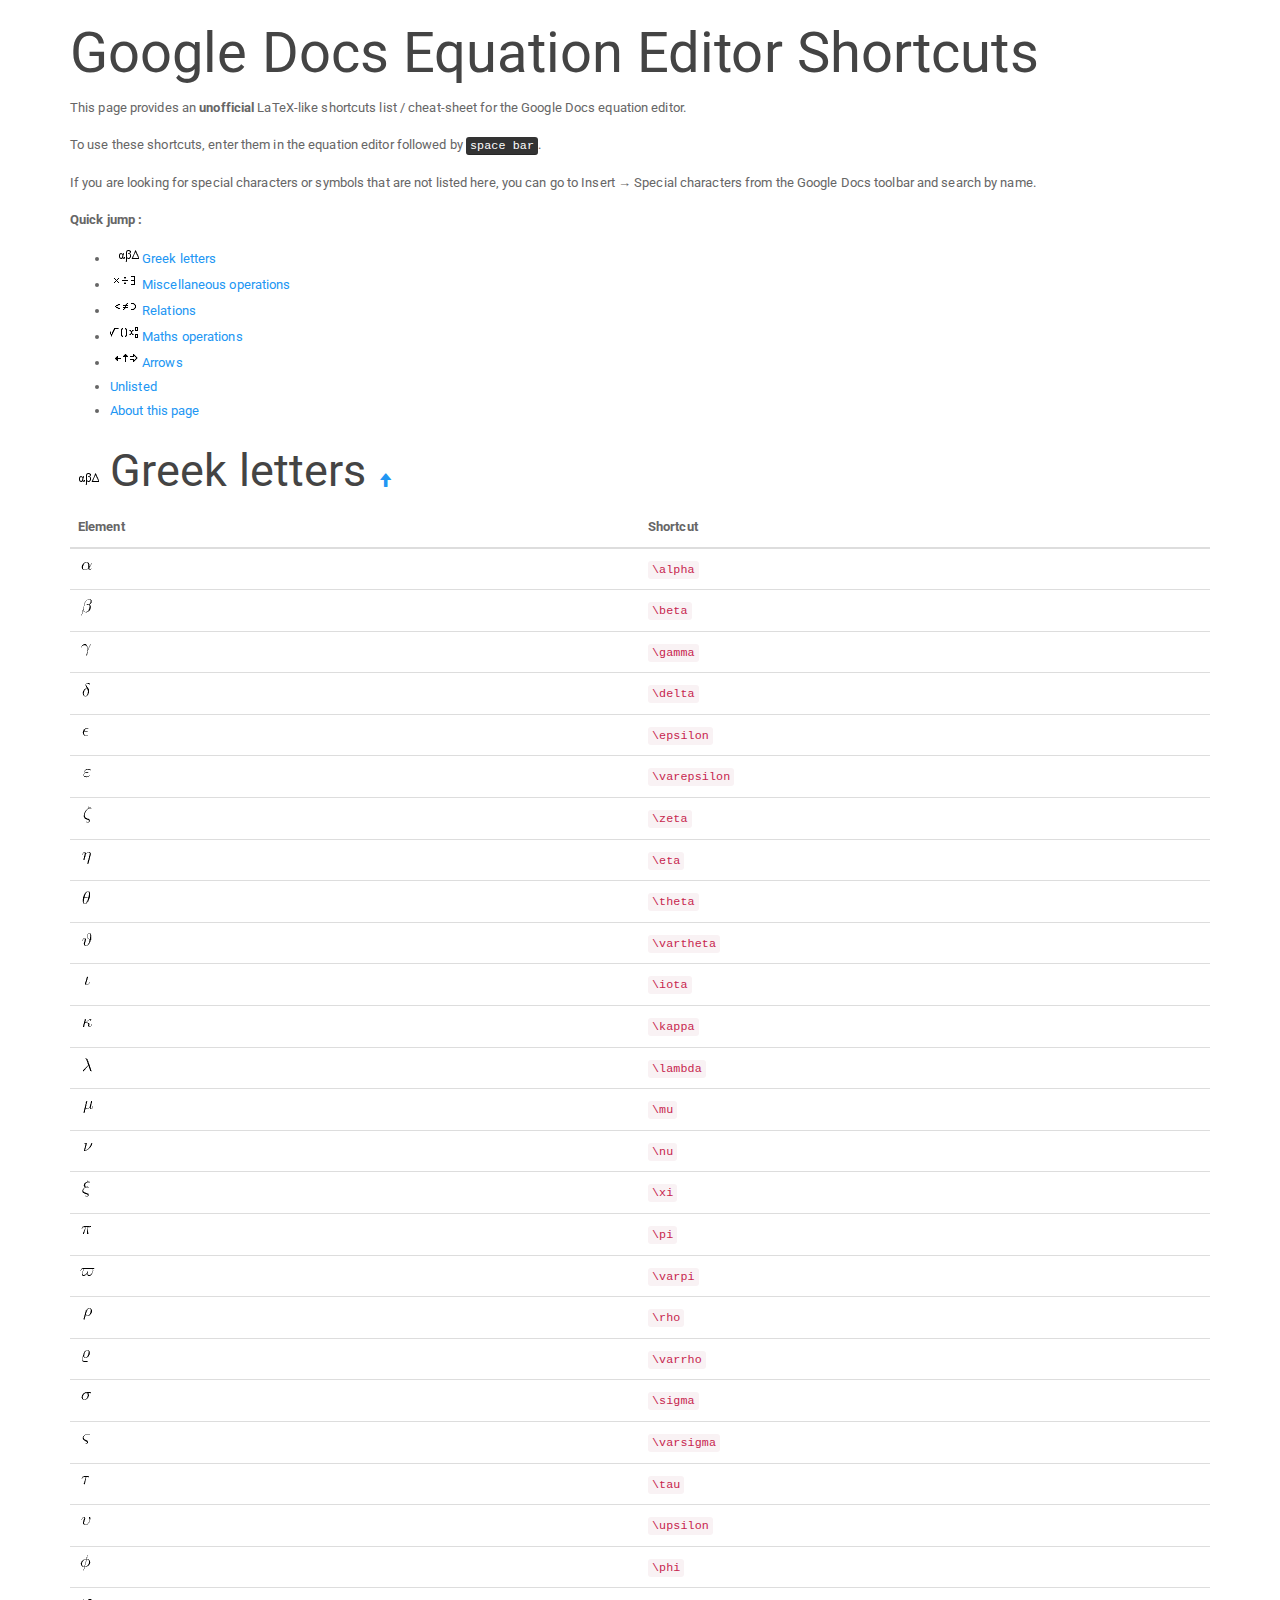
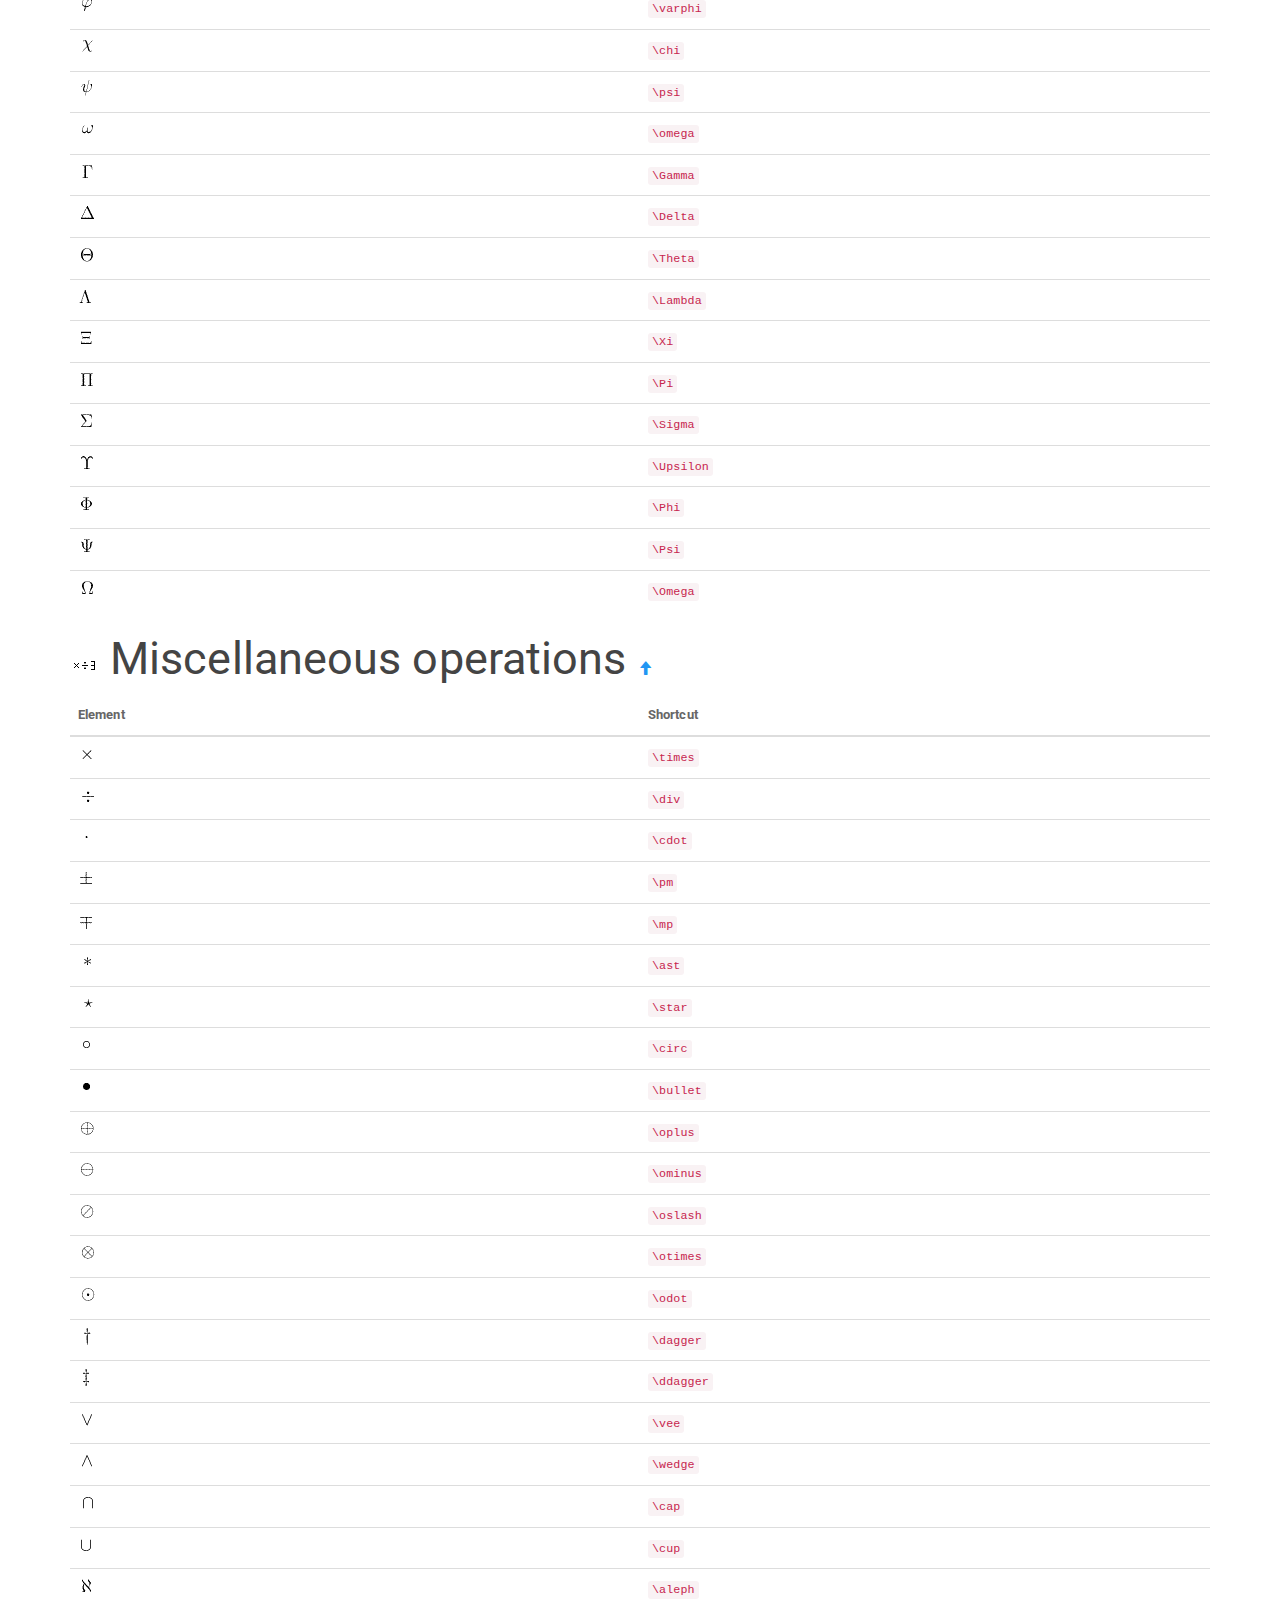
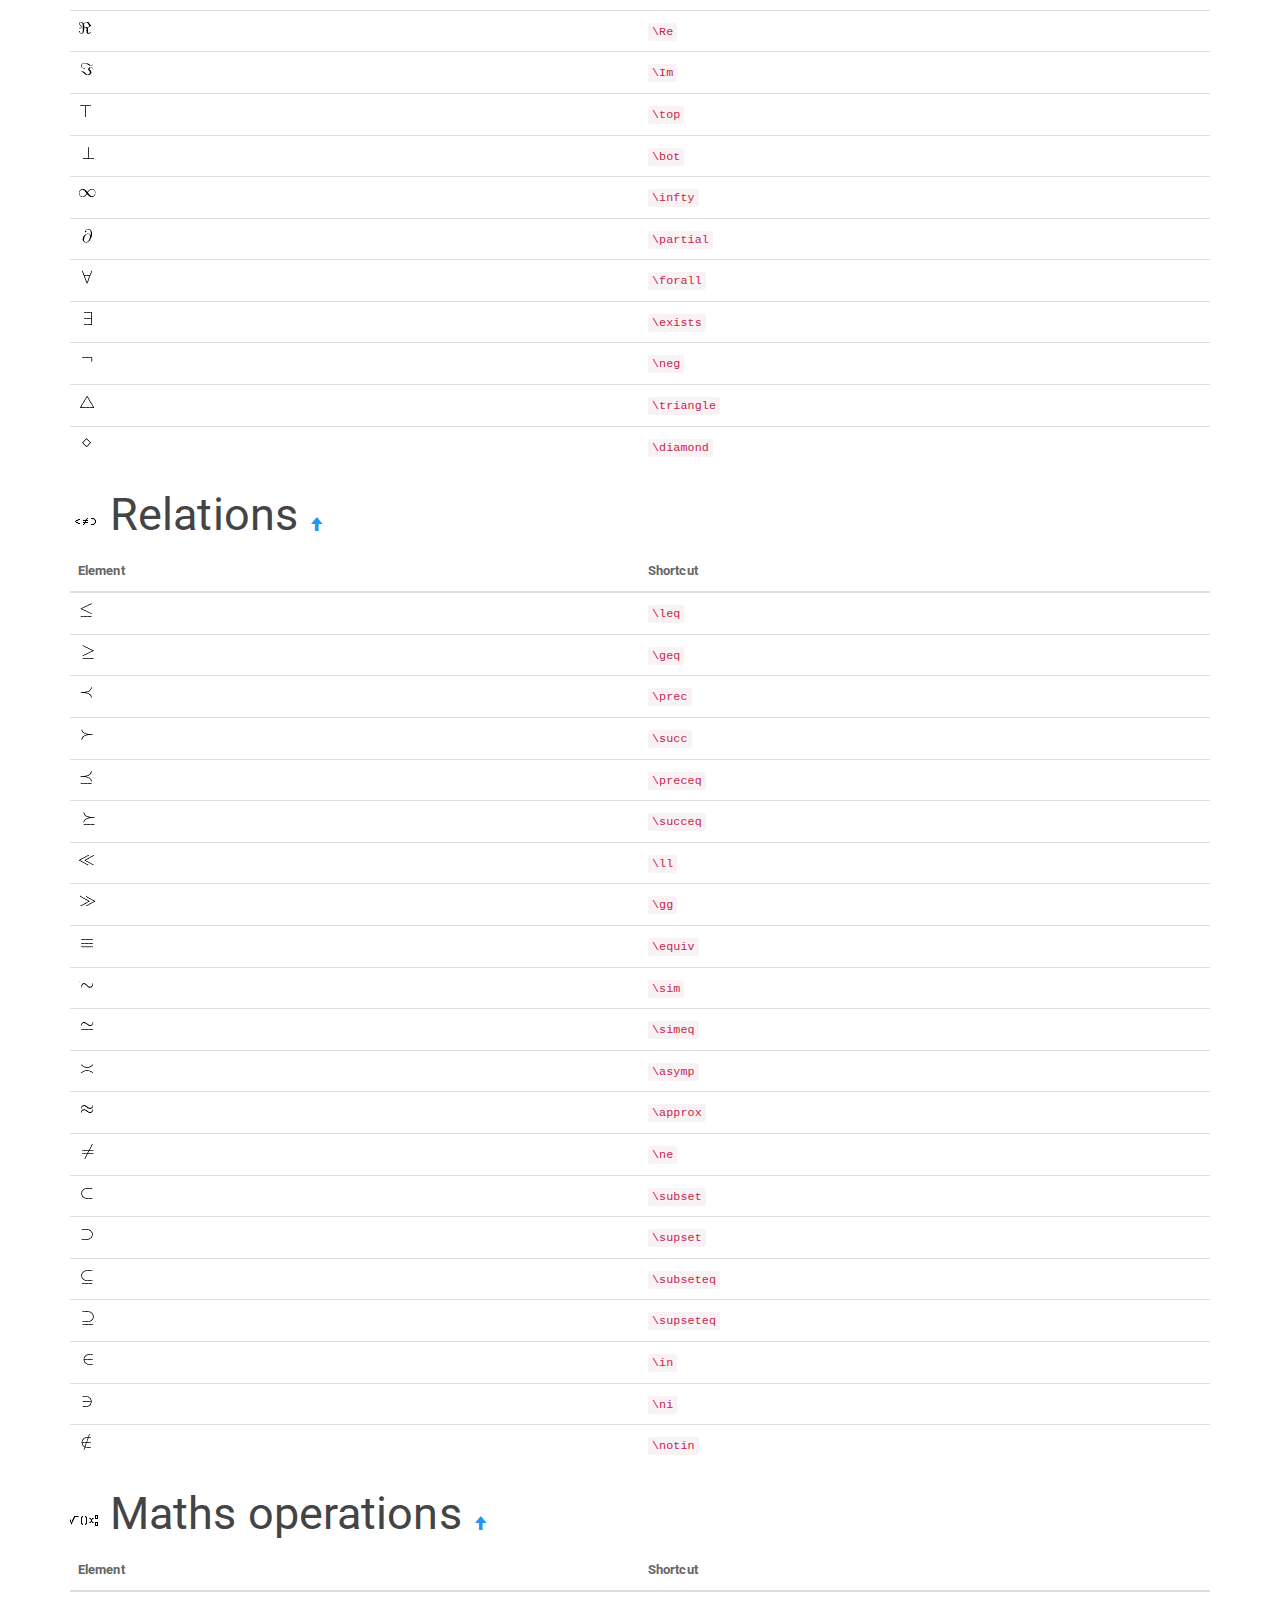
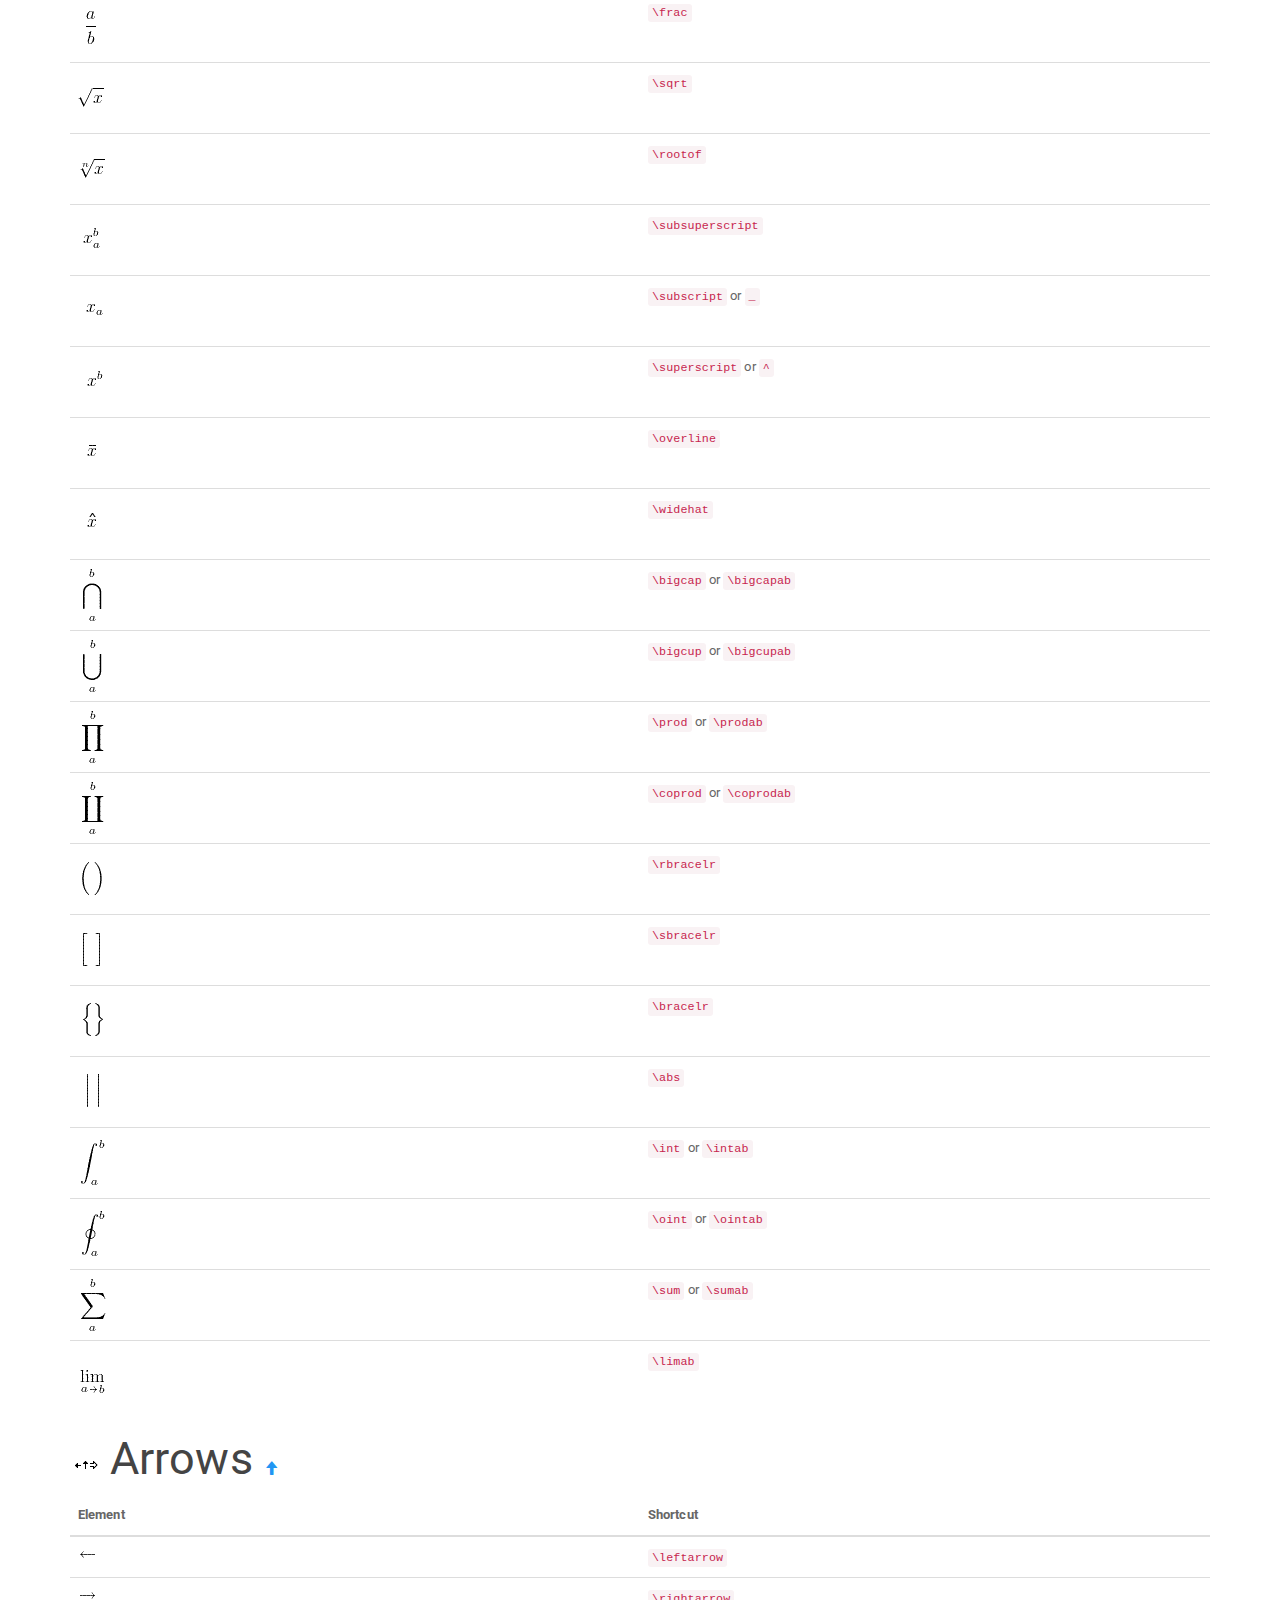
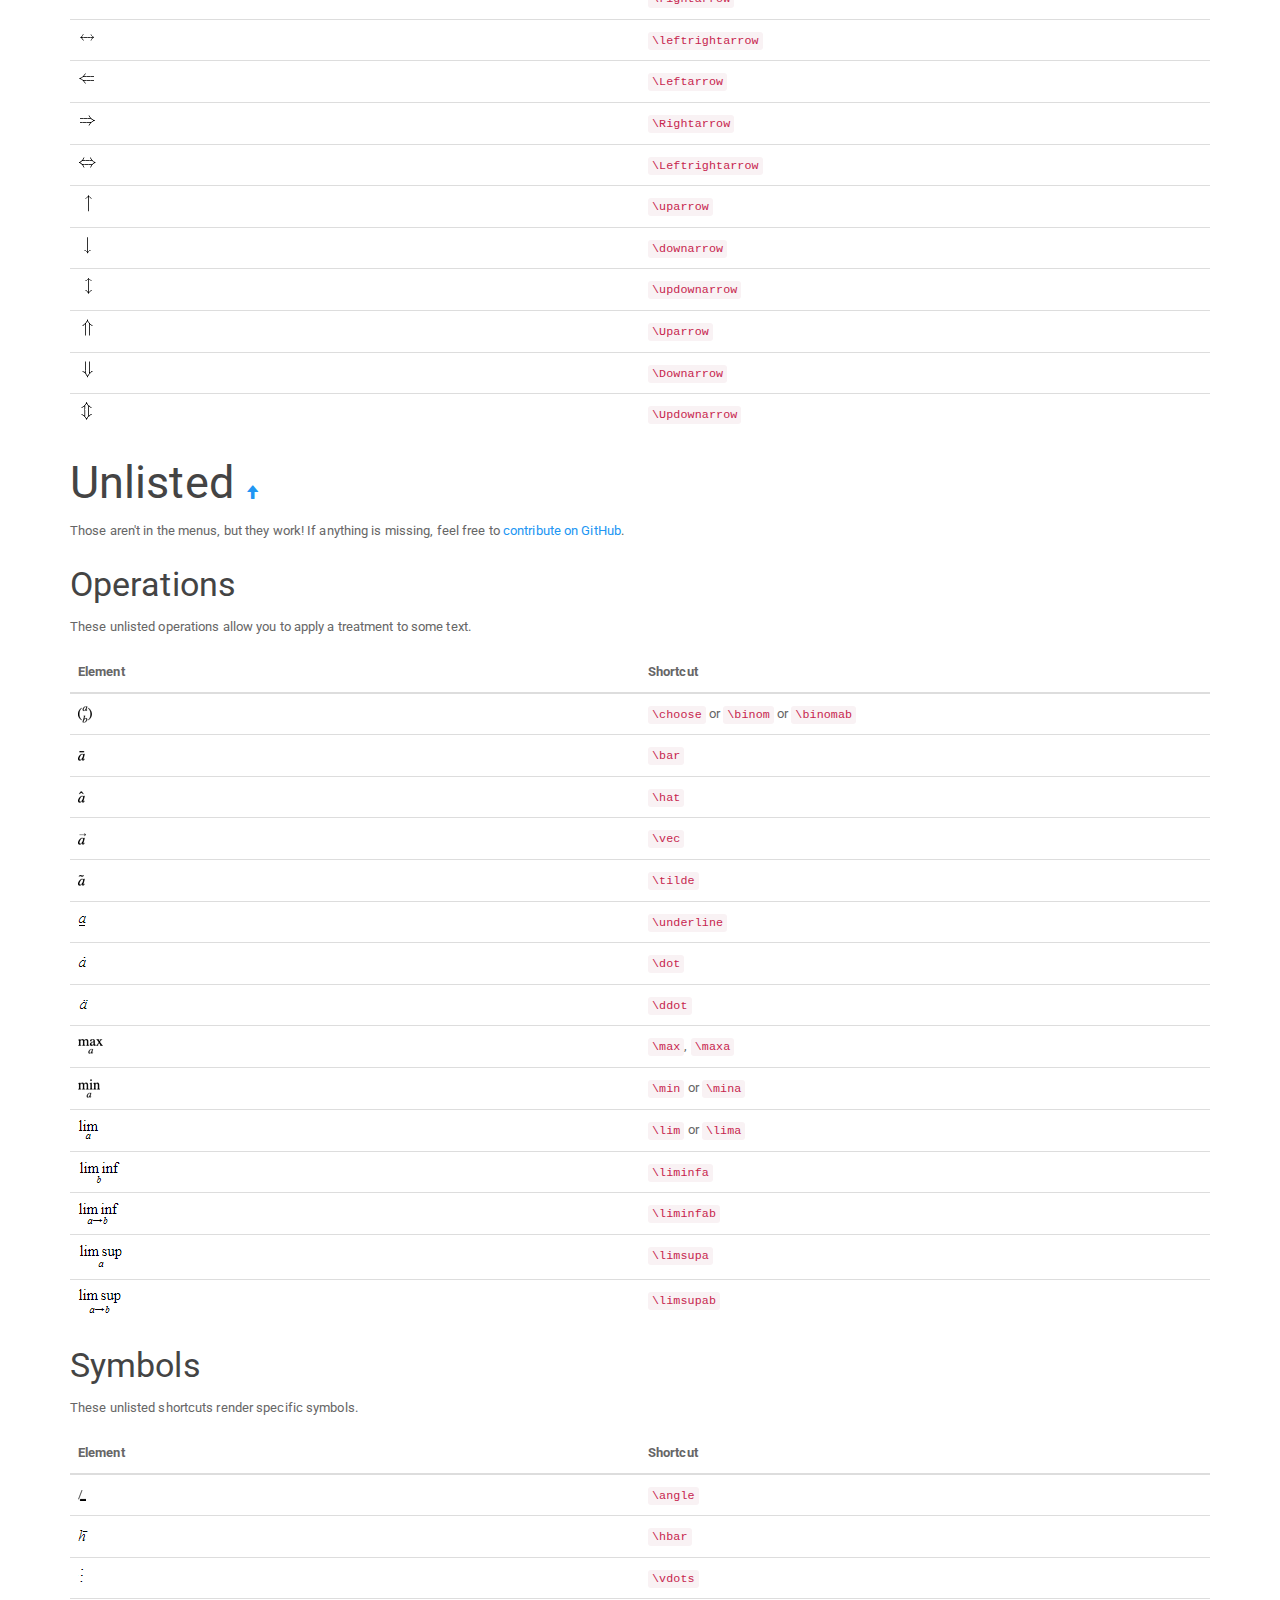
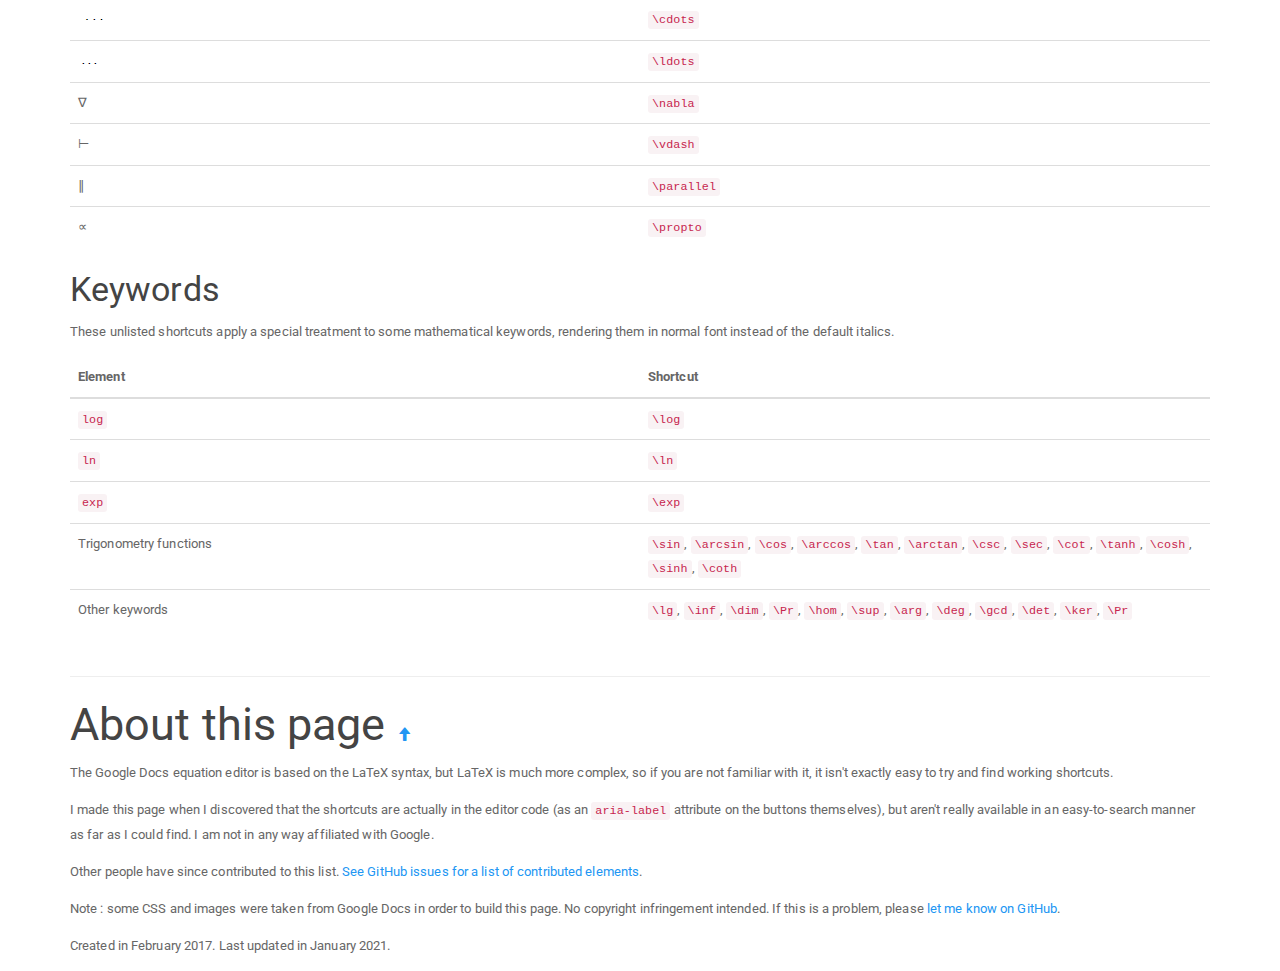
<file: index.html>
<!DOCTYPE html>
<html>
  <head>
    <meta charset="utf-8" />
    <meta
      name="description"
      content="Google Docs Equation Editor unofficial shortcuts list. Provides LaTeX-like shortcuts for the Google Docs equation editor."
    />
    <meta name="viewport" content="width=device-width, initial-scale=1" />
    <title>Google Docs Equation Editor Shortcuts / Cheat Sheet</title>
    <link rel="stylesheet" href="css/bootstrap.css" />
    <link rel="stylesheet" href="css/gdocseqn.css" />
    <link rel="shortcut icon" href="favicon.ico" />
  </head>

  <body>
    <script>
      (function (i, s, o, g, r, a, m) {
        i["GoogleAnalyticsObject"] = r;
        (i[r] =
          i[r] ||
          function () {
            (i[r].q = i[r].q || []).push(arguments);
          }),
          (i[r].l = 1 * new Date());
        (a = s.createElement(o)), (m = s.getElementsByTagName(o)[0]);
        a.async = 1;
        a.src = g;
        m.parentNode.insertBefore(a, m);
      })(
        window,
        document,
        "script",
        "https://www.google-analytics.com/analytics.js",
        "ga"
      );

      ga("create", "UA-38186558-1", "auto");
      ga("send", "pageview");
    </script>
    <div class="container">
      <h1>Google Docs Equation Editor Shortcuts</h1>
      <p>
        This page provides an <strong>unofficial</strong> LaTeX-like shortcuts
        list / cheat-sheet for the Google Docs equation editor.
      </p>
      <p>
        To use these shortcuts, enter them in the equation editor followed by
        <kbd>space bar</kbd>.
      </p>
      <p>
        If you are looking for special characters or symbols that are not listed
        here, you can go to Insert &rarr; Special characters from the Google
        Docs toolbar and search by name.
      </p>
      <nav>
        <p>
          <strong>Quick jump :</strong>
        </p>
        <ul>
          <li>
            <a href="#letter">
              <div class="eqn-title-icon eqn-title-icon-letter"></div>
              Greek letters
            </a>
          </li>
          <li>
            <a href="#misc">
              <div class="eqn-title-icon eqn-title-icon-misc"></div>
              Miscellaneous operations
            </a>
          </li>
          <li>
            <a href="#relation">
              <div class="eqn-title-icon eqn-title-icon-relation"></div>
              Relations
            </a>
          </li>
          <li>
            <a href="#integral">
              <div class="eqn-title-icon eqn-title-icon-integral"></div>
              Maths operations
            </a>
          </li>
          <li>
            <a href="#arrow">
              <div class="eqn-title-icon eqn-title-icon-arrow"></div>
              Arrows
            </a>
          </li>
          <li>
            <a href="#unlisted">Unlisted</a>
          </li>
          <li>
            <a href="#about">About this page</a>
          </li>
        </ul>
      </nav>

      <h2 id="letter">
        <div class="eqn-title-icon eqn-title-icon-letter"></div>
        Greek letters
        <a class="back-to-top" href="#" title="Back to the top">
          <i class="glyphicon glyphicon-arrow-up"></i>
        </a>
      </h2>
      <table class="table" cellspacing="0" cellpadding="0">
        <thead>
          <tr>
            <th>Element</th>
            <th>Shortcut</th>
          </tr>
        </thead>
        <tbody>
          <tr>
            <td>
              <div
                class="eqn-shortcut-icon"
                title="alpha"
                style="background-position: 0px -30px"
              >
                &nbsp;
              </div>
            </td>
            <td>
              <code id="shortcut-86">\alpha</code>
            </td>
          </tr>
          <tr>
            <td>
              <div
                class="eqn-shortcut-icon"
                title="beta"
                style="background-position: -18px -30px"
              >
                &nbsp;
              </div>
            </td>
            <td>
              <code id="shortcut-87">\beta</code>
            </td>
          </tr>
          <tr>
            <td>
              <div
                class="eqn-shortcut-icon"
                title="gamma"
                style="background-position: -36px -30px"
              >
                &nbsp;
              </div>
            </td>
            <td>
              <code id="shortcut-88">\gamma</code>
            </td>
          </tr>
          <tr>
            <td>
              <div
                class="eqn-shortcut-icon"
                title="delta"
                style="background-position: -54px -30px"
              >
                &nbsp;
              </div>
            </td>
            <td>
              <code id="shortcut-89">\delta</code>
            </td>
          </tr>
          <tr>
            <td>
              <div
                class="eqn-shortcut-icon"
                title="epsilon"
                style="background-position: -72px -30px"
              >
                &nbsp;
              </div>
            </td>
            <td>
              <code id="shortcut-90">\epsilon</code>
            </td>
          </tr>
          <tr>
            <td>
              <div
                class="eqn-shortcut-icon"
                title="varepsilon"
                style="background-position: -90px -30px"
              >
                &nbsp;
              </div>
            </td>
            <td>
              <code id="shortcut-91">\varepsilon</code>
            </td>
          </tr>
          <tr>
            <td>
              <div
                class="eqn-shortcut-icon"
                title="zeta"
                style="background-position: -108px -30px"
              >
                &nbsp;
              </div>
            </td>
            <td>
              <code id="shortcut-92">\zeta</code>
            </td>
          </tr>
          <tr>
            <td>
              <div
                class="eqn-shortcut-icon"
                title="eta"
                style="background-position: -126px -30px"
              >
                &nbsp;
              </div>
            </td>
            <td>
              <code id="shortcut-93">\eta</code>
            </td>
          </tr>
          <tr>
            <td>
              <div
                class="eqn-shortcut-icon"
                title="theta"
                style="background-position: -144px -30px"
              >
                &nbsp;
              </div>
            </td>
            <td>
              <code id="shortcut-94">\theta</code>
            </td>
          </tr>
          <tr>
            <td>
              <div
                class="eqn-shortcut-icon"
                title="vartheta"
                style="background-position: -162px -30px"
              >
                &nbsp;
              </div>
            </td>
            <td>
              <code id="shortcut-95">\vartheta</code>
            </td>
          </tr>
          <tr>
            <td>
              <div
                class="eqn-shortcut-icon"
                title="iota"
                style="background-position: -180px -30px"
              >
                &nbsp;
              </div>
            </td>
            <td>
              <code id="shortcut-96">\iota</code>
            </td>
          </tr>
          <tr>
            <td>
              <div
                class="eqn-shortcut-icon"
                title="kappa"
                style="background-position: -198px -30px"
              >
                &nbsp;
              </div>
            </td>
            <td>
              <code id="shortcut-97">\kappa</code>
            </td>
          </tr>
          <tr>
            <td>
              <div
                class="eqn-shortcut-icon"
                title="lambda"
                style="background-position: -216px -30px"
              >
                &nbsp;
              </div>
            </td>
            <td>
              <code id="shortcut-98">\lambda</code>
            </td>
          </tr>
          <tr>
            <td>
              <div
                class="eqn-shortcut-icon"
                title="mu"
                style="background-position: -234px -30px"
              >
                &nbsp;
              </div>
            </td>
            <td>
              <code id="shortcut-99">\mu</code>
            </td>
          </tr>
          <tr>
            <td>
              <div
                class="eqn-shortcut-icon"
                title="nu"
                style="background-position: -252px -30px"
              >
                &nbsp;
              </div>
            </td>
            <td>
              <code id="shortcut-100">\nu</code>
            </td>
          </tr>
          <tr>
            <td>
              <div
                class="eqn-shortcut-icon"
                title="xi"
                style="background-position: -270px -30px"
              >
                &nbsp;
              </div>
            </td>
            <td>
              <code id="shortcut-101">\xi</code>
            </td>
          </tr>
          <tr>
            <td>
              <div
                class="eqn-shortcut-icon"
                title="pi"
                style="background-position: -288px -30px"
              >
                &nbsp;
              </div>
            </td>
            <td>
              <code id="shortcut-102">\pi</code>
            </td>
          </tr>
          <tr>
            <td>
              <div
                class="eqn-shortcut-icon"
                title="varpi"
                style="background-position: -306px -30px"
              >
                &nbsp;
              </div>
            </td>
            <td>
              <code id="shortcut-103">\varpi</code>
            </td>
          </tr>
          <tr>
            <td>
              <div
                class="eqn-shortcut-icon"
                title="rho"
                style="background-position: -324px -30px"
              >
                &nbsp;
              </div>
            </td>
            <td>
              <code id="shortcut-104">\rho</code>
            </td>
          </tr>
          <tr>
            <td>
              <div
                class="eqn-shortcut-icon"
                title="varrho"
                style="background-position: -342px -30px"
              >
                &nbsp;
              </div>
            </td>
            <td>
              <code id="shortcut-105">\varrho</code>
            </td>
          </tr>
          <tr>
            <td>
              <div
                class="eqn-shortcut-icon"
                title="sigma"
                style="background-position: -360px -30px"
              >
                &nbsp;
              </div>
            </td>
            <td>
              <code id="shortcut-106">\sigma</code>
            </td>
          </tr>
          <tr>
            <td>
              <div
                class="eqn-shortcut-icon"
                title="varsigma"
                style="background-position: -378px -30px"
              >
                &nbsp;
              </div>
            </td>
            <td>
              <code id="shortcut-107">\varsigma</code>
            </td>
          </tr>
          <tr>
            <td>
              <div
                class="eqn-shortcut-icon"
                title="tau"
                style="background-position: -396px -30px"
              >
                &nbsp;
              </div>
            </td>
            <td>
              <code id="shortcut-108">\tau</code>
            </td>
          </tr>
          <tr>
            <td>
              <div
                class="eqn-shortcut-icon"
                title="upsilon"
                style="background-position: -414px -30px"
              >
                &nbsp;
              </div>
            </td>
            <td>
              <code id="shortcut-109">\upsilon</code>
            </td>
          </tr>
          <tr>
            <td>
              <div
                class="eqn-shortcut-icon"
                title="phi"
                style="background-position: -432px -30px"
              >
                &nbsp;
              </div>
            </td>
            <td>
              <code id="shortcut-110">\phi</code>
            </td>
          </tr>
          <tr>
            <td>
              <div
                class="eqn-shortcut-icon"
                title="varphi"
                style="background-position: -450px -30px"
              >
                &nbsp;
              </div>
            </td>
            <td>
              <code id="shortcut-111">\varphi</code>
            </td>
          </tr>
          <tr>
            <td>
              <div
                class="eqn-shortcut-icon"
                title="chi"
                style="background-position: -468px -30px"
              >
                &nbsp;
              </div>
            </td>
            <td>
              <code id="shortcut-112">\chi</code>
            </td>
          </tr>
          <tr>
            <td>
              <div
                class="eqn-shortcut-icon"
                title="psi"
                style="background-position: -486px -30px"
              >
                &nbsp;
              </div>
            </td>
            <td>
              <code id="shortcut-113">\psi</code>
            </td>
          </tr>
          <tr>
            <td>
              <div
                class="eqn-shortcut-icon"
                title="omega"
                style="background-position: -504px -30px"
              >
                &nbsp;
              </div>
            </td>
            <td>
              <code id="shortcut-114">\omega</code>
            </td>
          </tr>
          <tr>
            <td>
              <div
                class="eqn-shortcut-icon"
                title="Gamma"
                style="background-position: -522px -30px"
              >
                &nbsp;
              </div>
            </td>
            <td>
              <code id="shortcut-115">\Gamma</code>
            </td>
          </tr>
          <tr>
            <td>
              <div
                class="eqn-shortcut-icon"
                title="Delta"
                style="background-position: -540px -30px"
              >
                &nbsp;
              </div>
            </td>
            <td>
              <code id="shortcut-116">\Delta</code>
            </td>
          </tr>
          <tr>
            <td>
              <div
                class="eqn-shortcut-icon"
                title="Theta"
                style="background-position: -558px -30px"
              >
                &nbsp;
              </div>
            </td>
            <td>
              <code id="shortcut-117">\Theta</code>
            </td>
          </tr>
          <tr>
            <td>
              <div
                class="eqn-shortcut-icon"
                title="Lambda"
                style="background-position: -576px -30px"
              >
                &nbsp;
              </div>
            </td>
            <td>
              <code id="shortcut-118">\Lambda</code>
            </td>
          </tr>
          <tr>
            <td>
              <div
                class="eqn-shortcut-icon"
                title="Xi"
                style="background-position: -594px -30px"
              >
                &nbsp;
              </div>
            </td>
            <td>
              <code id="shortcut-119">\Xi</code>
            </td>
          </tr>
          <tr>
            <td>
              <div
                class="eqn-shortcut-icon"
                title="Pi"
                style="background-position: -612px -30px"
              >
                &nbsp;
              </div>
            </td>
            <td>
              <code id="shortcut-120">\Pi</code>
            </td>
          </tr>
          <tr>
            <td>
              <div
                class="eqn-shortcut-icon"
                title="Sigma"
                style="background-position: -630px -30px"
              >
                &nbsp;
              </div>
            </td>
            <td>
              <code id="shortcut-121">\Sigma</code>
            </td>
          </tr>
          <tr>
            <td>
              <div
                class="eqn-shortcut-icon"
                title="Upsilon"
                style="background-position: -648px -30px"
              >
                &nbsp;
              </div>
            </td>
            <td>
              <code id="shortcut-122">\Upsilon</code>
            </td>
          </tr>
          <tr>
            <td>
              <div
                class="eqn-shortcut-icon"
                title="Phi"
                style="background-position: -666px -30px"
              >
                &nbsp;
              </div>
            </td>
            <td>
              <code id="shortcut-123">\Phi</code>
            </td>
          </tr>
          <tr>
            <td>
              <div
                class="eqn-shortcut-icon"
                title="Psi"
                style="background-position: -684px -30px"
              >
                &nbsp;
              </div>
            </td>
            <td>
              <code id="shortcut-124">\Psi</code>
            </td>
          </tr>
          <tr>
            <td>
              <div
                class="eqn-shortcut-icon"
                title="Omega"
                style="background-position: -702px -30px"
              >
                &nbsp;
              </div>
            </td>
            <td>
              <code id="shortcut-125">\Omega</code>
            </td>
          </tr>
        </tbody>
      </table>

      <h2 id="misc">
        <div class="eqn-title-icon eqn-title-icon-misc"></div>
        Miscellaneous operations
        <a class="back-to-top" href="#" title="Back to the top">
          <i class="glyphicon glyphicon-arrow-up"></i>
        </a>
      </h2>
      <table class="table" cellspacing="0" cellpadding="0">
        <thead>
          <tr>
            <th>Element</th>
            <th>Shortcut</th>
          </tr>
        </thead>
        <tbody>
          <tr>
            <td>
              <div
                class="eqn-shortcut-icon"
                title="times"
                style="background-position: 0px -50px"
              >
                &nbsp;
              </div>
            </td>
            <td>
              <code id="shortcut-54">\times</code>
            </td>
          </tr>
          <tr>
            <td>
              <div
                class="eqn-shortcut-icon"
                title="div"
                style="background-position: -18px -50px"
              >
                &nbsp;
              </div>
            </td>
            <td>
              <code id="shortcut-55">\div</code>
            </td>
          </tr>
          <tr>
            <td>
              <div
                class="eqn-shortcut-icon"
                title="cdot"
                style="background-position: -36px -50px"
              >
                &nbsp;
              </div>
            </td>
            <td>
              <code id="shortcut-56">\cdot</code>
            </td>
          </tr>
          <tr>
            <td>
              <div
                class="eqn-shortcut-icon"
                title="pm"
                style="background-position: -54px -50px"
              >
                &nbsp;
              </div>
            </td>
            <td>
              <code id="shortcut-57">\pm</code>
            </td>
          </tr>
          <tr>
            <td>
              <div
                class="eqn-shortcut-icon"
                title="mp"
                style="background-position: -72px -50px"
              >
                &nbsp;
              </div>
            </td>
            <td>
              <code id="shortcut-58">\mp</code>
            </td>
          </tr>
          <tr>
            <td>
              <div
                class="eqn-shortcut-icon"
                title="ast"
                style="background-position: -90px -50px"
              >
                &nbsp;
              </div>
            </td>
            <td>
              <code id="shortcut-59">\ast</code>
            </td>
          </tr>
          <tr>
            <td>
              <div
                class="eqn-shortcut-icon"
                title="star"
                style="background-position: -108px -50px"
              >
                &nbsp;
              </div>
            </td>
            <td>
              <code id="shortcut-60">\star</code>
            </td>
          </tr>
          <tr>
            <td>
              <div
                class="eqn-shortcut-icon"
                title="circ"
                style="background-position: -126px -50px"
              >
                &nbsp;
              </div>
            </td>
            <td>
              <code id="shortcut-61">\circ</code>
            </td>
          </tr>
          <tr>
            <td>
              <div
                class="eqn-shortcut-icon"
                title="bullet"
                style="background-position: -144px -50px"
              >
                &nbsp;
              </div>
            </td>
            <td>
              <code id="shortcut-62">\bullet</code>
            </td>
          </tr>
          <tr>
            <td>
              <div
                class="eqn-shortcut-icon"
                title="oplus"
                style="background-position: -162px -50px"
              >
                &nbsp;
              </div>
            </td>
            <td>
              <code id="shortcut-63">\oplus</code>
            </td>
          </tr>
          <tr>
            <td>
              <div
                class="eqn-shortcut-icon"
                title="ominus"
                style="background-position: -180px -50px"
              >
                &nbsp;
              </div>
            </td>
            <td>
              <code id="shortcut-64">\ominus</code>
            </td>
          </tr>
          <tr>
            <td>
              <div
                class="eqn-shortcut-icon"
                title="oslash"
                style="background-position: -198px -50px"
              >
                &nbsp;
              </div>
            </td>
            <td>
              <code id="shortcut-65">\oslash</code>
            </td>
          </tr>
          <tr>
            <td>
              <div
                class="eqn-shortcut-icon"
                title="otimes"
                style="background-position: -216px -50px"
              >
                &nbsp;
              </div>
            </td>
            <td>
              <code id="shortcut-66">\otimes</code>
            </td>
          </tr>
          <tr>
            <td>
              <div
                class="eqn-shortcut-icon"
                title="odot"
                style="background-position: -234px -50px"
              >
                &nbsp;
              </div>
            </td>
            <td>
              <code id="shortcut-67">\odot</code>
            </td>
          </tr>
          <tr>
            <td>
              <div
                class="eqn-shortcut-icon"
                title="dagger"
                style="background-position: -252px -50px"
              >
                &nbsp;
              </div>
            </td>
            <td>
              <code id="shortcut-68">\dagger</code>
            </td>
          </tr>
          <tr>
            <td>
              <div
                class="eqn-shortcut-icon"
                title="ddagger"
                style="background-position: -270px -50px"
              >
                &nbsp;
              </div>
            </td>
            <td>
              <code id="shortcut-69">\ddagger</code>
            </td>
          </tr>
          <tr>
            <td>
              <div
                class="eqn-shortcut-icon"
                title="vee"
                style="background-position: -288px -50px"
              >
                &nbsp;
              </div>
            </td>
            <td>
              <code id="shortcut-70">\vee</code>
            </td>
          </tr>
          <tr>
            <td>
              <div
                class="eqn-shortcut-icon"
                title="wedge"
                style="background-position: -306px -50px"
              >
                &nbsp;
              </div>
            </td>
            <td>
              <code id="shortcut-71">\wedge</code>
            </td>
          </tr>
          <tr>
            <td>
              <div
                class="eqn-shortcut-icon"
                title="cap"
                style="background-position: -324px -50px"
              >
                &nbsp;
              </div>
            </td>
            <td>
              <code id="shortcut-72">\cap</code>
            </td>
          </tr>
          <tr>
            <td>
              <div
                class="eqn-shortcut-icon"
                title="cup"
                style="background-position: -342px -50px"
              >
                &nbsp;
              </div>
            </td>
            <td>
              <code id="shortcut-73">\cup</code>
            </td>
          </tr>
          <tr>
            <td>
              <div
                class="eqn-shortcut-icon"
                title="aleph"
                style="background-position: -360px -50px"
              >
                &nbsp;
              </div>
            </td>
            <td>
              <code id="shortcut-74">\aleph</code>
            </td>
          </tr>
          <tr>
            <td>
              <div
                class="eqn-shortcut-icon"
                title="Re"
                style="background-position: -378px -50px"
              >
                &nbsp;
              </div>
            </td>
            <td>
              <code id="shortcut-75">\Re</code>
            </td>
          </tr>
          <tr>
            <td>
              <div
                class="eqn-shortcut-icon"
                title="Im"
                style="background-position: -396px -50px"
              >
                &nbsp;
              </div>
            </td>
            <td>
              <code id="shortcut-76">\Im</code>
            </td>
          </tr>
          <tr>
            <td>
              <div
                class="eqn-shortcut-icon"
                title="top"
                style="background-position: -414px -50px"
              >
                &nbsp;
              </div>
            </td>
            <td>
              <code id="shortcut-77">\top</code>
            </td>
          </tr>

          <tr>
            <td>
              <div
                class="eqn-shortcut-icon"
                title="bot"
                style="background-position: -432px -50px"
              >
                &nbsp;
              </div>
            </td>
            <td>
              <code id="shortcut-78">\bot</code>
            </td>
          </tr>
          <tr>
            <td>
              <div
                class="eqn-shortcut-icon"
                title="infty"
                style="background-position: -450px -50px"
              >
                &nbsp;
              </div>
            </td>
            <td>
              <code id="shortcut-79">\infty</code>
            </td>
          </tr>
          <tr>
            <td>
              <div
                class="eqn-shortcut-icon"
                title="partial"
                style="background-position: -468px -50px"
              >
                &nbsp;
              </div>
            </td>
            <td>
              <code id="shortcut-80">\partial</code>
            </td>
          </tr>
          <tr>
            <td>
              <div
                class="eqn-shortcut-icon"
                title="forall"
                style="background-position: -486px -50px"
              >
                &nbsp;
              </div>
            </td>
            <td>
              <code id="shortcut-81">\forall</code>
            </td>
          </tr>
          <tr>
            <td>
              <div
                class="eqn-shortcut-icon"
                title="exists"
                style="background-position: -504px -50px"
              >
                &nbsp;
              </div>
            </td>
            <td>
              <code id="shortcut-82">\exists</code>
            </td>
          </tr>
          <tr>
            <td>
              <div
                class="eqn-shortcut-icon"
                title="neg"
                style="background-position: -522px -50px"
              >
                &nbsp;
              </div>
            </td>
            <td>
              <code id="shortcut-83">\neg</code>
            </td>
          </tr>
          <tr>
            <td>
              <div
                class="eqn-shortcut-icon"
                title="triangle"
                style="background-position: -558px -50px"
              >
                &nbsp;
              </div>
            </td>
            <td>
              <code id="shortcut-84">\triangle</code>
            </td>
          </tr>
          <tr>
            <td>
              <div
                class="eqn-shortcut-icon"
                title="diamond"
                style="background-position: -576px -50px"
              >
                &nbsp;
              </div>
            </td>
            <td>
              <code id="shortcut-85">\diamond</code>
            </td>
          </tr>
        </tbody>
      </table>

      <h2 id="relation">
        <div class="eqn-title-icon eqn-title-icon-relation"></div>
        Relations
        <a class="back-to-top" href="#" title="Back to the top">
          <i class="glyphicon glyphicon-arrow-up"></i>
        </a>
      </h2>
      <table class="table" cellspacing="0" cellpadding="0">
        <thead>
          <tr>
            <th>Element</th>
            <th>Shortcut</th>
          </tr>
        </thead>
        <tbody>
          <tr>
            <td>
              <div
                class="eqn-shortcut-icon"
                title="leq"
                style="background-position: 0px -70px"
              >
                &nbsp;
              </div>
            </td>
            <td>
              <code id="shortcut-33">\leq</code>
            </td>
          </tr>
          <tr>
            <td>
              <div
                class="eqn-shortcut-icon"
                title="geq"
                style="background-position: -18px -70px"
              >
                &nbsp;
              </div>
            </td>
            <td>
              <code id="shortcut-34">\geq</code>
            </td>
          </tr>
          <tr>
            <td>
              <div
                class="eqn-shortcut-icon"
                title="prec"
                style="background-position: -36px -70px"
              >
                &nbsp;
              </div>
            </td>
            <td>
              <code id="shortcut-35">\prec</code>
            </td>
          </tr>
          <tr>
            <td>
              <div
                class="eqn-shortcut-icon"
                title="succ"
                style="background-position: -54px -70px"
              >
                &nbsp;
              </div>
            </td>
            <td>
              <code id="shortcut-36">\succ</code>
            </td>
          </tr>
          <tr>
            <td>
              <div
                class="eqn-shortcut-icon"
                title="preceq"
                style="background-position: -72px -70px"
              >
                &nbsp;
              </div>
            </td>
            <td>
              <code id="shortcut-37">\preceq</code>
            </td>
          </tr>
          <tr>
            <td>
              <div
                class="eqn-shortcut-icon"
                title="succeq"
                style="background-position: -90px -70px"
              >
                &nbsp;
              </div>
            </td>
            <td>
              <code id="shortcut-38">\succeq</code>
            </td>
          </tr>
          <tr>
            <td>
              <div
                class="eqn-shortcut-icon"
                title="ll"
                style="background-position: -108px -70px"
              >
                &nbsp;
              </div>
            </td>
            <td>
              <code id="shortcut-39">\ll</code>
            </td>
          </tr>
          <tr>
            <td>
              <div
                class="eqn-shortcut-icon"
                title="gg"
                style="background-position: -126px -70px"
              >
                &nbsp;
              </div>
            </td>
            <td>
              <code id="shortcut-40">\gg</code>
            </td>
          </tr>
          <tr>
            <td>
              <div
                class="eqn-shortcut-icon"
                title="equiv"
                style="background-position: -144px -70px"
              >
                &nbsp;
              </div>
            </td>
            <td>
              <code id="shortcut-41">\equiv</code>
            </td>
          </tr>
          <tr>
            <td>
              <div
                class="eqn-shortcut-icon"
                title="sim"
                style="background-position: -162px -70px"
              >
                &nbsp;
              </div>
            </td>
            <td>
              <code id="shortcut-42">\sim</code>
            </td>
          </tr>
          <tr>
            <td>
              <div
                class="eqn-shortcut-icon"
                title="simeq"
                style="background-position: -180px -70px"
              >
                &nbsp;
              </div>
            </td>
            <td>
              <code id="shortcut-43">\simeq</code>
            </td>
          </tr>
          <tr>
            <td>
              <div
                class="eqn-shortcut-icon"
                title="asymp"
                style="background-position: -198px -70px"
              >
                &nbsp;
              </div>
            </td>
            <td>
              <code id="shortcut-44">\asymp</code>
            </td>
          </tr>
          <tr>
            <td>
              <div
                class="eqn-shortcut-icon"
                title="approx"
                style="background-position: -216px -70px"
              >
                &nbsp;
              </div>
            </td>
            <td>
              <code id="shortcut-45">\approx</code>
            </td>
          </tr>
          <tr>
            <td>
              <div
                class="eqn-shortcut-icon"
                title="ne"
                style="background-position: -234px -70px"
              >
                &nbsp;
              </div>
            </td>
            <td>
              <code id="shortcut-46">\ne</code>
            </td>
          </tr>
          <tr>
            <td>
              <div
                class="eqn-shortcut-icon"
                title="subset"
                style="background-position: -252px -70px"
              >
                &nbsp;
              </div>
            </td>
            <td>
              <code id="shortcut-47">\subset</code>
            </td>
          </tr>
          <tr>
            <td>
              <div
                class="eqn-shortcut-icon"
                title="supset"
                style="background-position: -270px -70px"
              >
                &nbsp;
              </div>
            </td>
            <td>
              <code id="shortcut-48">\supset</code>
            </td>
          </tr>
          <tr>
            <td>
              <div
                class="eqn-shortcut-icon"
                title="subseteq"
                style="background-position: -288px -70px"
              >
                &nbsp;
              </div>
            </td>
            <td>
              <code id="shortcut-49">\subseteq</code>
            </td>
          </tr>
          <tr>
            <td>
              <div
                class="eqn-shortcut-icon"
                title="supseteq"
                style="background-position: -306px -70px"
              >
                &nbsp;
              </div>
            </td>
            <td>
              <code id="shortcut-50">\supseteq</code>
            </td>
          </tr>
          <tr>
            <td>
              <div
                class="eqn-shortcut-icon"
                title="in"
                style="background-position: -324px -70px"
              >
                &nbsp;
              </div>
            </td>
            <td>
              <code id="shortcut-51">\in</code>
            </td>
          </tr>
          <tr>
            <td>
              <div
                class="eqn-shortcut-icon"
                title="ni"
                style="background-position: -342px -70px"
              >
                &nbsp;
              </div>
            </td>
            <td>
              <code id="shortcut-52">\ni</code>
            </td>
          </tr>
          <tr>
            <td>
              <div
                class="eqn-shortcut-icon"
                title="notin"
                style="background-position: -360px -70px"
              >
                &nbsp;
              </div>
            </td>
            <td>
              <code id="shortcut-53">\notin</code>
            </td>
          </tr>
        </tbody>
      </table>

      <h2 id="integral">
        <div class="eqn-title-icon eqn-title-icon-integral"></div>
        Maths operations
        <a class="back-to-top" href="#" title="Back to the top">
          <i class="glyphicon glyphicon-arrow-up"></i>
        </a>
      </h2>
      <table class="table" cellspacing="0" cellpadding="0">
        <thead>
          <tr>
            <th>Element</th>
            <th>Shortcut</th>
          </tr>
        </thead>
        <tbody>
          <tr>
            <td>
              <div
                class="eqn-shortcut-icon"
                title="frac"
                style="
                  background-position: -150px -90px;
                  width: 30px;
                  height: 54px;
                "
              >
                &nbsp;
              </div>
            </td>
            <td>
              <code id="shortcut-1">\frac</code>
            </td>
          </tr>
          <tr>
            <td>
              <div
                class="eqn-shortcut-icon"
                title="sqrt"
                style="
                  background-position: -180px -90px;
                  width: 30px;
                  height: 54px;
                "
              >
                &nbsp;
              </div>
            </td>
            <td>
              <code id="shortcut-2">\sqrt</code>
            </td>
          </tr>
          <tr>
            <td>
              <div
                class="eqn-shortcut-icon"
                title="rootof"
                style="
                  background-position: -210px -90px;
                  width: 30px;
                  height: 54px;
                "
              >
                &nbsp;
              </div>
            </td>
            <td>
              <code id="shortcut-3">\rootof</code>
            </td>
          </tr>
          <tr>
            <td>
              <div
                class="eqn-shortcut-icon"
                title="subsuperscript"
                style="
                  background-position: -60px -90px;
                  width: 30px;
                  height: 54px;
                "
              >
                &nbsp;
              </div>
            </td>
            <td>
              <code id="shortcut-4">\subsuperscript</code>
            </td>
          </tr>
          <tr>
            <td>
              <div
                class="eqn-shortcut-icon"
                title="subscript"
                style="
                  background-position: 0px -90px;
                  width: 30px;
                  height: 54px;
                "
              >
                &nbsp;
              </div>
            </td>
            <td>
              <code id="shortcut-5">\subscript</code>
              or
              <code>_</code>
            </td>
          </tr>
          <tr>
            <td>
              <div
                class="eqn-shortcut-icon"
                title="superscript"
                style="
                  background-position: -30px -90px;
                  width: 30px;
                  height: 54px;
                "
              >
                &nbsp;
              </div>
            </td>
            <td>
              <code id="shortcut-6">\superscript</code>
              or
              <code>^</code>
            </td>
          </tr>
          <tr>
            <td>
              <div
                class="eqn-shortcut-icon"
                title="overline"
                style="
                  background-position: -90px -90px;
                  width: 30px;
                  height: 54px;
                "
              >
                &nbsp;
              </div>
            </td>
            <td>
              <code id="shortcut-7">\overline</code>
            </td>
          </tr>
          <tr>
            <td>
              <div
                class="eqn-shortcut-icon"
                title="widehat"
                style="
                  background-position: -120px -90px;
                  width: 30px;
                  height: 54px;
                "
              >
                &nbsp;
              </div>
            </td>
            <td>
              <code id="shortcut-8">\widehat</code>
            </td>
          </tr>
          <tr>
            <td>
              <div
                class="eqn-shortcut-icon"
                title="bigcapab"
                style="
                  background-position: -240px -90px;
                  width: 30px;
                  height: 54px;
                "
              >
                &nbsp;
              </div>
            </td>
            <td>
              <code id="shortcut-9">\bigcap</code>
              or
              <code>\bigcapab</code>
            </td>
          </tr>
          <tr>
            <td>
              <div
                class="eqn-shortcut-icon"
                title="bigcupab"
                style="
                  background-position: -270px -90px;
                  width: 30px;
                  height: 54px;
                "
              >
                &nbsp;
              </div>
            </td>
            <td>
              <code id="shortcut-10">\bigcup</code>
              or
              <code>\bigcupab</code>
            </td>
          </tr>
          <tr>
            <td>
              <div
                class="eqn-shortcut-icon"
                title="prodab"
                style="
                  background-position: -300px -90px;
                  width: 30px;
                  height: 54px;
                "
              >
                &nbsp;
              </div>
            </td>
            <td>
              <code id="shortcut-11">\prod</code>
              or
              <code>\prodab</code>
            </td>
          </tr>
          <tr>
            <td>
              <div
                class="eqn-shortcut-icon"
                title="coprodab"
                style="
                  background-position: -330px -90px;
                  width: 30px;
                  height: 54px;
                "
              >
                &nbsp;
              </div>
            </td>
            <td>
              <code id="shortcut-12">\coprod</code>
              or
              <code>\coprodab</code>
            </td>
          </tr>
          <tr>
            <td>
              <div
                class="eqn-shortcut-icon"
                title="rbracelr"
                style="
                  background-position: -360px -90px;
                  width: 30px;
                  height: 54px;
                "
              >
                &nbsp;
              </div>
            </td>
            <td>
              <code id="shortcut-13">\rbracelr</code>
            </td>
          </tr>
          <tr>
            <td>
              <div
                class="eqn-shortcut-icon"
                title="sbracelr"
                style="
                  background-position: -390px -90px;
                  width: 30px;
                  height: 54px;
                "
              >
                &nbsp;
              </div>
            </td>
            <td>
              <code id="shortcut-14">\sbracelr</code>
            </td>
          </tr>
          <tr>
            <td>
              <div
                class="eqn-shortcut-icon"
                title="bracelr"
                style="
                  background-position: -420px -90px;
                  width: 30px;
                  height: 54px;
                "
              >
                &nbsp;
              </div>
            </td>
            <td>
              <code id="shortcut-15">\bracelr</code>
            </td>
          </tr>
          <tr>
            <td>
              <div
                class="eqn-shortcut-icon"
                title="abs"
                style="
                  background-position: -450px -90px;
                  width: 30px;
                  height: 54px;
                "
              >
                &nbsp;
              </div>
            </td>
            <td>
              <code id="shortcut-16">\abs</code>
            </td>
          </tr>
          <tr>
            <td>
              <div
                class="eqn-shortcut-icon"
                title="int"
                style="
                  background-position: -480px -90px;
                  width: 30px;
                  height: 54px;
                "
              >
                &nbsp;
              </div>
            </td>
            <td>
              <code id="shortcut-17">\int</code>
              or
              <code>\intab</code>
            </td>
          </tr>
          <tr>
            <td>
              <div
                class="eqn-shortcut-icon"
                title="oint"
                style="
                  background-position: -510px -90px;
                  width: 30px;
                  height: 54px;
                "
              >
                &nbsp;
              </div>
            </td>
            <td>
              <code id="shortcut-18">\oint</code>
              or
              <code>\ointab</code>
            </td>
          </tr>
          <tr>
            <td>
              <div
                class="eqn-shortcut-icon"
                title="sum"
                style="
                  background-position: -540px -90px;
                  width: 30px;
                  height: 54px;
                "
              >
                &nbsp;
              </div>
            </td>
            <td>
              <code id="shortcut-19">\sum</code>
              or
              <code>\sumab</code>
            </td>
          </tr>
          <tr>
            <td>
              <div
                class="eqn-shortcut-icon"
                title="lim"
                style="
                  background-position: -570px -90px;
                  width: 30px;
                  height: 54px;
                "
              >
                &nbsp;
              </div>
            </td>
            <td>
              <code>\limab</code>
            </td>
          </tr>
        </tbody>
      </table>

      <h2 id="arrow">
        <div class="eqn-title-icon eqn-title-icon-arrow"></div>
        Arrows
        <a class="back-to-top" href="#" title="Back to the top">
          <i class="glyphicon glyphicon-arrow-up"></i>
        </a>
      </h2>
      <table class="table" cellspacing="0" cellpadding="0">
        <thead>
          <tr>
            <th>Element</th>
            <th>Shortcut</th>
          </tr>
        </thead>
        <tbody>
          <tr>
            <td>
              <div
                class="eqn-shortcut-icon"
                title="leftarrow"
                style="background-position: 0px -150px"
              >
                &nbsp;
              </div>
            </td>
            <td>
              <code id="shortcut-21">\leftarrow</code>
            </td>
          </tr>
          <tr>
            <td>
              <div
                class="eqn-shortcut-icon"
                title="rightarrow"
                style="background-position: -18px -150px"
              >
                &nbsp;
              </div>
            </td>
            <td>
              <code id="shortcut-22">\rightarrow</code>
            </td>
          </tr>
          <tr>
            <td>
              <div
                class="eqn-shortcut-icon"
                title="leftrightarrow"
                style="background-position: -36px -150px"
              >
                &nbsp;
              </div>
            </td>
            <td>
              <code id="shortcut-23">\leftrightarrow</code>
            </td>
          </tr>
          <tr>
            <td>
              <div
                class="eqn-shortcut-icon"
                title="Leftarrow"
                style="background-position: -54px -150px"
              >
                &nbsp;
              </div>
            </td>
            <td>
              <code id="shortcut-24">\Leftarrow</code>
            </td>
          </tr>
          <tr>
            <td>
              <div
                class="eqn-shortcut-icon"
                title="Rightarrow"
                style="background-position: -72px -150px"
              >
                &nbsp;
              </div>
            </td>
            <td>
              <code id="shortcut-25">\Rightarrow</code>
            </td>
          </tr>
          <tr>
            <td>
              <div
                class="eqn-shortcut-icon"
                title="Leftrightarrow"
                style="background-position: -90px -150px"
              >
                &nbsp;
              </div>
            </td>
            <td>
              <code id="shortcut-26">\Leftrightarrow</code>
            </td>
          </tr>
          <tr>
            <td>
              <div
                class="eqn-shortcut-icon"
                title="uparrow"
                style="background-position: -108px -150px"
              >
                &nbsp;
              </div>
            </td>
            <td>
              <code id="shortcut-27">\uparrow</code>
            </td>
          </tr>
          <tr>
            <td>
              <div
                class="eqn-shortcut-icon"
                title="downarrow"
                style="background-position: -126px -150px"
              >
                &nbsp;
              </div>
            </td>
            <td>
              <code id="shortcut-28">\downarrow</code>
            </td>
          </tr>
          <tr>
            <td>
              <div
                class="eqn-shortcut-icon"
                title="updownarrow"
                style="background-position: -144px -150px"
              >
                &nbsp;
              </div>
            </td>
            <td>
              <code id="shortcut-29">\updownarrow</code>
            </td>
          </tr>
          <tr>
            <td>
              <div
                class="eqn-shortcut-icon"
                title="Uparrow"
                style="background-position: -162px -150px"
              >
                &nbsp;
              </div>
            </td>
            <td>
              <code id="shortcut-30">\Uparrow</code>
            </td>
          </tr>
          <tr>
            <td>
              <div
                class="eqn-shortcut-icon"
                title="Downarrow"
                style="background-position: -180px -150px"
              >
                &nbsp;
              </div>
            </td>
            <td>
              <code id="shortcut-31">\Downarrow</code>
            </td>
          </tr>
          <tr>
            <td>
              <div
                class="eqn-shortcut-icon"
                title="Updownarrow"
                style="background-position: -198px -150px"
              >
                &nbsp;
              </div>
            </td>
            <td>
              <code id="shortcut-32">\Updownarrow</code>
            </td>
          </tr>
        </tbody>
      </table>

      <h2 id="unlisted">
        Unlisted
        <a class="back-to-top" href="#" title="Back to the top">
          <i class="glyphicon glyphicon-arrow-up"></i>
        </a>
      </h2>
      <p>
        Those aren't in the menus, but they work! If anything is missing, feel
        free to
        <a
          href="https://github.com/Notuom/google-docs-equation-shortcuts/issues?q="
          target="_blank"
          >contribute on GitHub</a
        >.
      </p>

      <h3>Operations</h3>
      <p>
        These unlisted operations allow you to apply a treatment to some text.
      </p>
      <table class="table">
        <thead>
          <tr>
            <th>Element</th>
            <th>Shortcut</th>
          </tr>
        </thead>
        <tbody>
          <tr>
            <td>
              <img src="img/binom.png" alt="Binomial distribution" />
            </td>
            <td>
              <code>\choose</code>
              or
              <code>\binom</code>
              or
              <code>\binomab</code>
            </td>
          </tr>
          <tr>
            <td><img src="img/bar.png" alt="Bar over element" /></td>
            <td><code>\bar</code></td>
          </tr>
          <tr>
            <td><img src="img/hat.png" alt="Hat symbol over element" /></td>
            <td><code>\hat</code></td>
          </tr>
          <tr>
            <td><img src="img/vec.png" alt="Vector symbol over element" /></td>
            <td><code>\vec</code></td>
          </tr>
          <tr>
            <td><img src="img/tilde.png" alt="Tilde symbol over element" /></td>
            <td><code>\tilde</code></td>
          </tr>
          <tr>
            <td><img src="img/underline.png" alt="Underline element" /></td>
            <td><code>\underline</code></td>
          </tr>
          <tr>
            <td><img src="img/dot.png" alt="Dot over element" /></td>
            <td><code>\dot</code></td>
          </tr>
          <tr>
            <td><img src="img/ddot.png" alt="Double dots over element" /></td>
            <td><code>\ddot</code></td>
          </tr>
          <tr>
            <td><img src="img/max.png" alt="Maximum" /></td>
            <td><code>\max</code>, <code>\maxa</code></td>
          </tr>
          <tr>
            <td><img src="img/min.png" alt="Minimum" /></td>
            <td><code>\min</code> or <code>\mina</code></td>
          </tr>
          <tr>
            <td><img src="img/lima.png" alt="Limit A" /></td>
            <td><code>\lim</code> or <code>\lima</code></td>
          </tr>
          <tr>
            <td><img src="img/liminfa.png" alt="Limit Inferior A" /></td>
            <td><code>\liminfa</code></td>
          </tr>
          <tr>
            <td><img src="img/liminfab.png" alt="Limit Inferior A -> B" /></td>
            <td><code>\liminfab</code></td>
          </tr>
          <tr>
            <td><img src="img/limsupa.png" alt="Limit Superior A" /></td>
            <td><code>\limsupa</code></td>
          </tr>
          <tr>
            <td><img src="img/limsupab.png" alt="Limit Superior A -> B" /></td>
            <td><code>\limsupab</code></td>
          </tr>
        </tbody>
      </table>

      <h3>Symbols</h3>
      <p>These unlisted shortcuts render specific symbols.</p>
      <table class="table">
        <thead>
          <tr>
            <th>Element</th>
            <th>Shortcut</th>
          </tr>
        </thead>
        <tbody>
          <tr>
            <td><img src="img/angle.png" alt="Angle" /></td>
            <td><code>\angle</code></td>
          </tr>
          <tr>
            <td><img src="img/hbar.png" alt="H Bar" /></td>
            <td><code>\hbar</code></td>
          </tr>
          <tr>
            <td><img src="img/vdots.png" alt="Vertical dots" /></td>
            <td><code>\vdots</code></td>
          </tr>
          <tr>
            <td><img src="img/cdots.png" alt="C dots" /></td>
            <td><code>\cdots</code></td>
          </tr>
          <tr>
            <td><img src="img/ldots.png" alt="L dots" /></td>
            <td><code>\ldots</code></td>
          </tr>
          <tr>
            <td>∇</td>
            <td><code>\nabla</code></td>
          </tr>
          <tr>
            <td>⊢</td>
            <td><code>\vdash</code></td>
          </tr>
          <tr>
            <td>∥</td>
            <td><code>\parallel</code></td>
          </tr>
          <tr>
            <td>∝</td>
            <td><code>\propto</code></td>
          </tr>
        </tbody>
      </table>

      <h3>Keywords</h3>
      <p>
        These unlisted shortcuts apply a special treatment to some mathematical
        keywords, rendering them in normal font instead of the default italics.
      </p>
      <table class="table">
        <thead>
          <tr>
            <th>Element</th>
            <th>Shortcut</th>
          </tr>
        </thead>
        <tbody>
          <tr>
            <td><code>log</code></td>
            <td>
              <code>\log</code>
            </td>
          </tr>
          <tr>
            <td><code>ln</code></td>
            <td>
              <code>\ln</code>
            </td>
          </tr>
          <tr>
            <td><code>exp</code></td>
            <td>
              <code>\exp</code>
            </td>
          </tr>
          <tr>
            <td>Trigonometry functions</td>
            <td>
              <code>\sin</code>, <code>\arcsin</code>, <code>\cos</code>,
              <code>\arccos</code>, <code>\tan</code>, <code>\arctan</code>,
              <code>\csc</code>, <code>\sec</code>, <code>\cot</code>,
              <code>\tanh</code>, <code>\cosh</code>, <code>\sinh</code>,
              <code>\coth</code>
            </td>
          </tr>
          <tr>
            <td>Other keywords</td>
            <td>
              <code>\lg</code>, <code>\inf</code>, <code>\dim</code>,
              <code>\Pr</code>, <code>\hom</code>, <code>\sup</code>,
              <code>\arg</code>, <code>\deg</code>, <code>\gcd</code>,
              <code>\det</code>, <code>\ker</code>, <code>\Pr</code>
            </td>
          </tr>
        </tbody>
      </table>
    </div>

    <footer class="container">
      <hr />
      <h2 id="about">
        About this page
        <a class="back-to-top" href="#" title="Back to the top">
          <i class="glyphicon glyphicon-arrow-up"></i>
        </a>
      </h2>
      <p>
        The Google Docs equation editor is based on the LaTeX syntax, but LaTeX
        is much more complex, so if you are not familiar with it, it isn't
        exactly easy to try and find working shortcuts.
      </p>
      <p>
        I made this page when I discovered that the shortcuts are actually in
        the editor code (as an
        <code>aria-label</code>
        attribute on the buttons themselves), but aren't really available in an
        easy-to-search manner as far as I could find. I am not in any way
        affiliated with Google.
      </p>
      <p>
        Other people have since contributed to this list.
        <a
          href="https://github.com/Notuom/google-docs-equation-shortcuts/issues?q="
          target="_blank"
          >See GitHub issues for a list of contributed elements</a
        >.
      </p>
      <p>
        Note : some CSS and images were taken from Google Docs in order to build
        this page. No copyright infringement intended. If this is a problem,
        please
        <a
          href="https://github.com/Notuom/google-docs-equation-shortcuts"
          target="_blank"
          >let me know on GitHub</a
        >.
      </p>
      <p>Created in February 2017. Last updated in January 2021.</p>
    </footer>
  </body>
</html>
</file>
<file: css/gdocseqn.css>
/*
 * Google Docs equation toolbar icon styles.
 * No copyright infringement intended.
 * This is only used to make life easier for fellow Google Docs users.
 *
 * Copyright 2017 Google Inc.
 */

/* Navigation */
.back-to-top {
  font-size: 14px;
}

/* Table layout */
.table td {
  width: 50%;
}

/* Icons for the equation characters */
.eqn-shortcut-icon {
  background-image: url(../img/ee-palettes-2.gif);
  width: 18px;
  height: 18px;
}

/* Palette icons for sections */
.eqn-title-icon {
  display: inline-block;
  background-image: url(../img/ee-palettes-2.gif);
  width: 29px;
  height: 18px;
}

.eqn-title-icon-character {
  background-position: -4px 0;
}

.eqn-title-icon-misc {
  background-position: -50px 0;
}

.eqn-title-icon-relation {
  background-position: -96px 0;
}

.eqn-title-icon-integral {
  background-position: -142px 0;
}

.eqn-title-icon-arrow {
  background-position: -188px 0;
}
</file>
